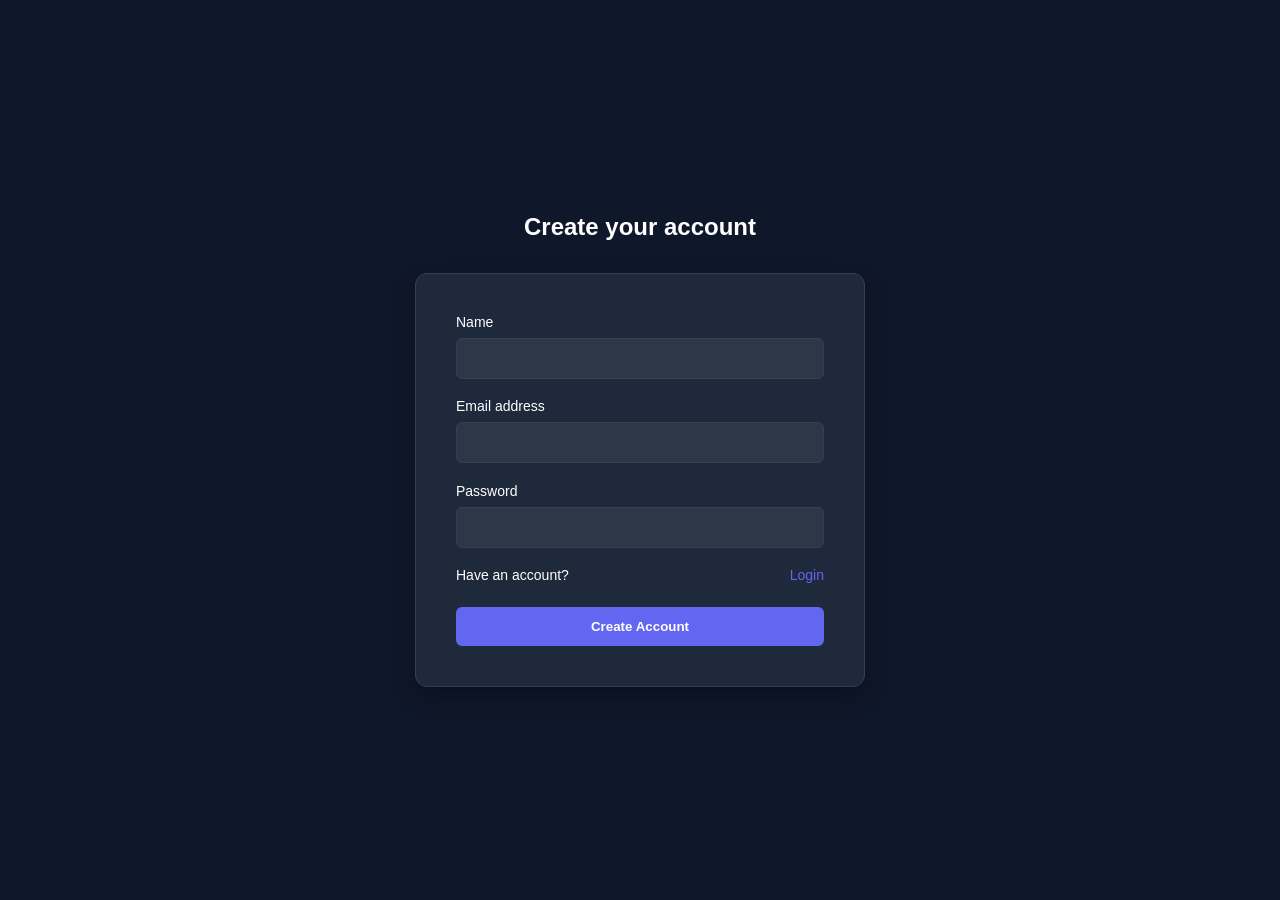
<file: index.html>
<!DOCTYPE html>
<html lang="en">

<head>
    <meta charset="UTF-8">
    <meta name="viewport" content="width=device-width, initial-scale=1.0">
    <title>Modern Login UI</title>
    <link rel="stylesheet" href="style.css">
    <link rel="stylesheet" href="https://cdnjs.cloudflare.com/ajax/libs/font-awesome/6.0.0/css/all.min.css">
</head>

<body>

    <div class="login-container">
        <h1>Create your account</h1>

        <div class="login-card">
            <form>
                <div class="input-group">
                    <label for="email">Name</label>
                    <input type="text" id="username" required>
                </div>
                <div class="input-group">
                    <label for="email">Email address</label>
                    <input type="email" id="useremail" required>
                </div>

                <div class="input-group">
                    <label for="password">Password</label>
                    <input type="password" id="userpassword" required>
                </div>

                <div class="form-options">
                    Have an account? <a href="login.html" class="signup-link">Login</a>
                    <!-- <a href="#" class="forgot-link">Forgot password?</a> -->
                </div>

                <button type="submit" id="submit">Create Account</button>
            </form>

         

        </div>
    </div>
    <script type="module" src="auth.js"></script>
</body>

</html>
</file>
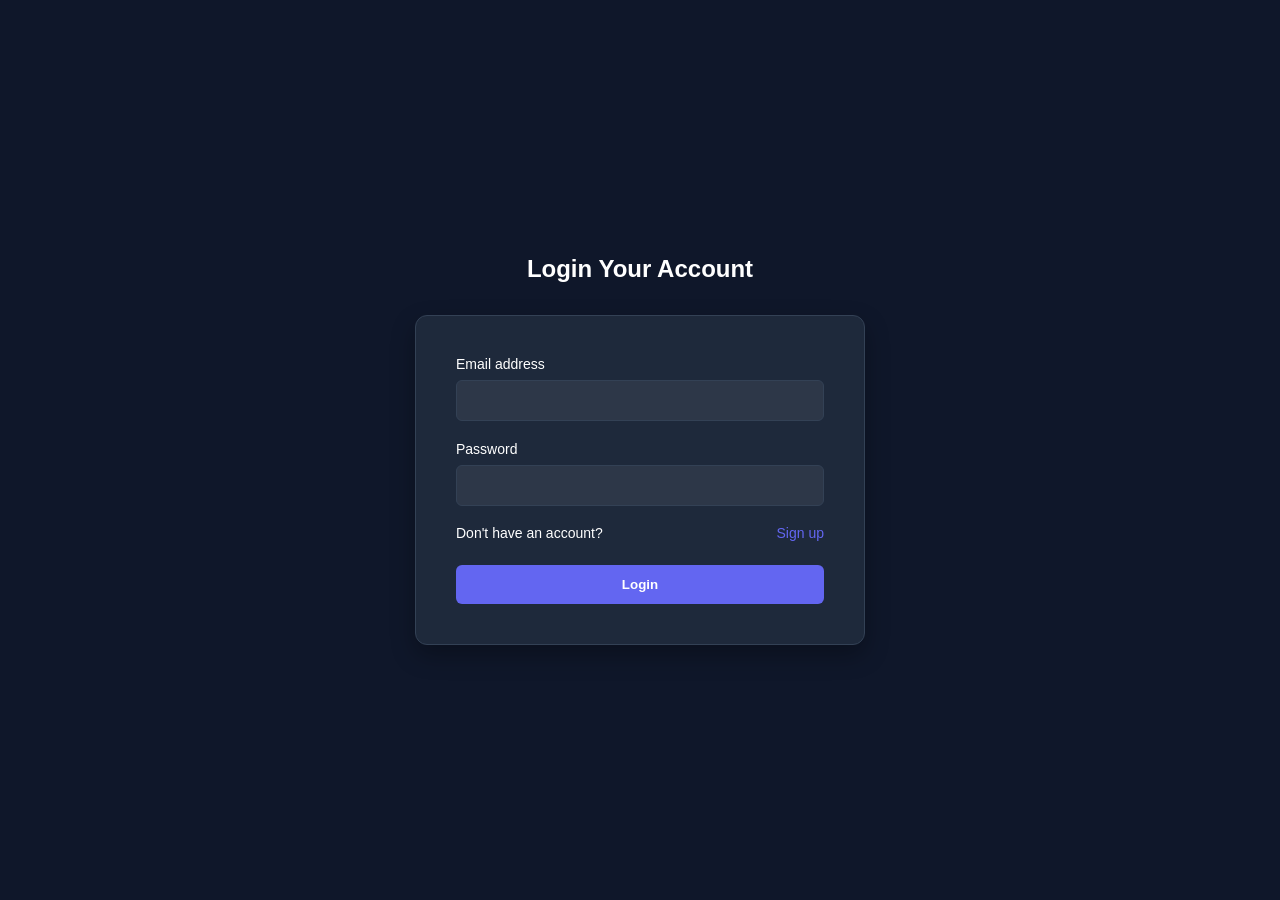
<file: login.html>
<!DOCTYPE html>
<html lang="en">

<head>
    <meta charset="UTF-8">
    <meta name="viewport" content="width=device-width, initial-scale=1.0">
    <title>Login</title>
    <link rel="stylesheet" href="style.css">
    <link rel="stylesheet" href="https://cdnjs.cloudflare.com/ajax/libs/font-awesome/6.0.0/css/all.min.css">
</head>

<body>

    <div class="login-container">
        <h1>Login Your Account</h1>

        <div class="login-card">
            <form>
                <div class="input-group">
                    <label for="email">Email address</label>
                    <input type="email" id="useremail" required>
                </div>

                <div class="input-group">
                    <label for="password">Password</label>
                    <input type="password" id="userpassword" required>
                </div>

                <div class="form-options">
                    Don't have an account? <a href="index.html" class="signup-link">Sign up</a>
                    <!-- <a href="#" class="forgot-link">Forgot password?</a> -->
                </div>

                <button type="submit" id="submit">Login</button>
            </form>

            

            
        </div>
    </div>
    <script type="module" src="login.js"></script>
</body>

</html>
</file>
<file: style.css>
:root {
    --bg-color: #0f172a;
    --card-bg: #1e293b;
    --input-bg: #2d3748;
    --primary-blue: #6366f1;
    --text-main: #ffffff;
    --text-muted: #94a3b8;
    --border-color: #334155;
}

* {
    box-sizing: border-box;
    margin: 0;
    padding: 0;
    font-family: 'Inter', -apple-system, sans-serif;
}

body {
    background-color: var(--bg-color);
    color: var(--text-main);
    display: flex;
    justify-content: center;
    align-items: center;
    min-height: 100vh;
    padding: 20px;
}

.login-container {
    width: 100%;
    max-width: 450px; 
    text-align: center;
}

h1 {
    font-size: 1.5rem;
    margin-bottom: 2rem;
    font-weight: 700;
}


.login-card {
    background-color: var(--card-bg);
    padding: 2.5rem;
    border-radius: 12px;
    border: 1px solid var(--border-color);
    box-shadow: 0 10px 25px rgba(0, 0, 0, 0.3);
}


.input-group {
    text-align: left;
    margin-bottom: 1.2rem;
}

label {
    display: block;
    font-size: 0.875rem;
    margin-bottom: 0.5rem;
    font-weight: 500;
}

input[type="email"], 
input[type="text"],
input[type="password"] {
    width: 100%;
    padding: 0.75rem;
    background-color: var(--input-bg);
    border: 1px solid var(--border-color);
    border-radius: 6px;
    color: white;
    outline: none;
    transition: border 0.2s;
}

input:focus {
    border-color: var(--primary-blue);
}


.form-options {
    display: flex;
    justify-content: space-between;
    align-items: center;
    font-size: 0.875rem;
    margin-bottom: 1.5rem;
}

.forgot-link {
    color: var(--primary-blue);
    text-decoration: none;
}

.forgot-link:hover {
    text-decoration: underline;
}

/* Buttons */
#submit {
    width: 100%;
    padding: 0.75rem;
    background-color: var(--primary-blue);
    color: white;
    border: none;
    border-radius: 6px;
    font-weight: 600;
    cursor: pointer;
    transition: opacity 0.2s;
}

#submit:hover {
    opacity: 0.7;
}

/* Divider */
.divider {
    position: relative;
    margin: 2rem 0;
    text-align: center;
}

.divider::before {
    content: "";
    position: absolute;
    top: 50%;
    left: 0;
    width: 100%;
    height: 1px;
    background-color: var(--border-color);
    z-index: 1;
}

.divider span {
    position: relative;
    z-index: 2;
    background-color: var(--card-bg);
    padding: 0 10px;
    font-size: 0.875rem;
    color: var(--text-muted);
}
a{
    text-decoration: none;
  color: #6366f1;

}
a :hover{
color: #ffffff;
}
/* Mobile Responsiveness */
@media (max-width: 480px) {
    .login-card {
        padding: 1.5rem;
    }
    
    .social-login {
        grid-template-columns: 1fr; 
    }
}
</file>
